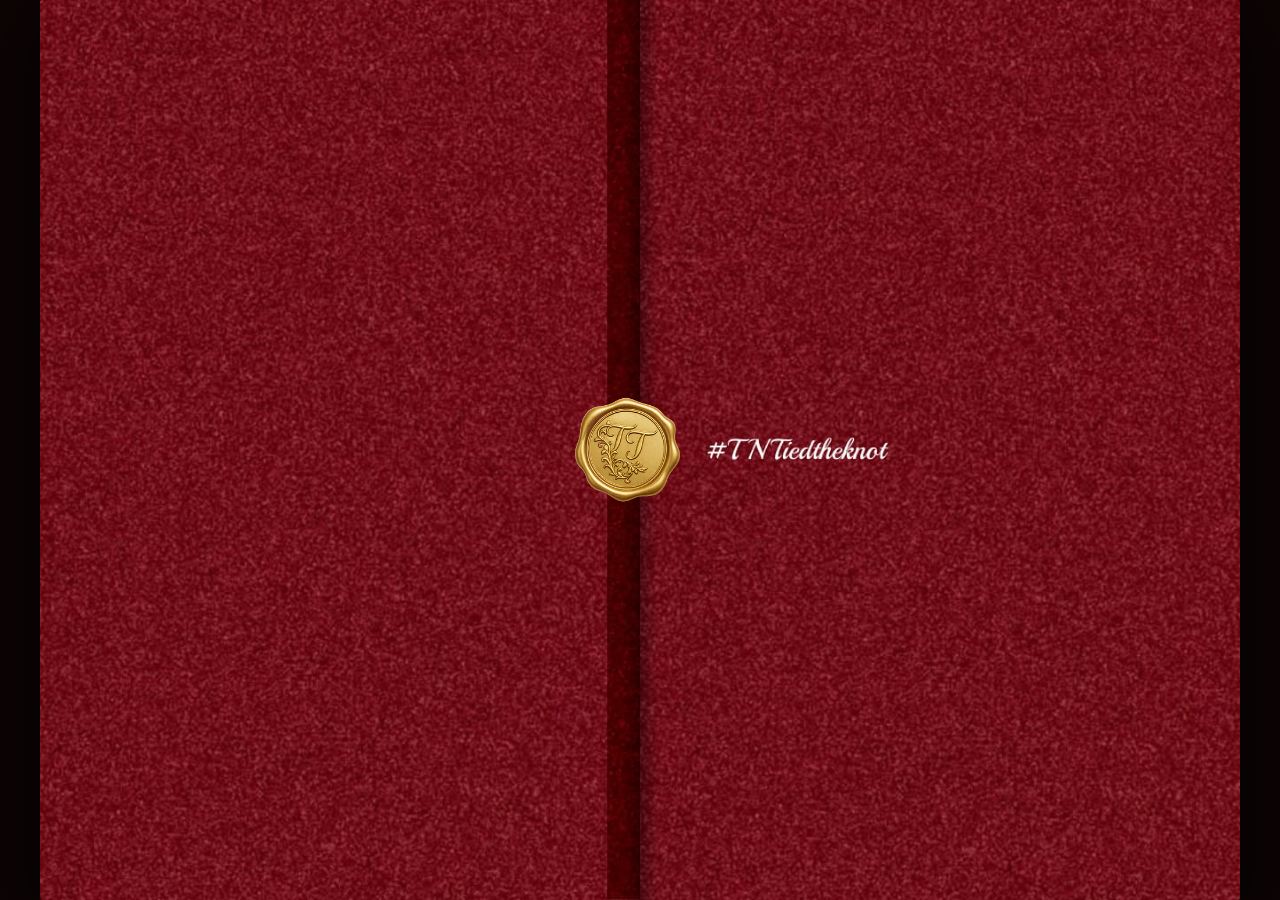
<file: index.html>
<!DOCTYPE html>
<html lang="en">
  <head>
    <meta charset="UTF-8" />
    <meta name="viewport" content="width=device-width, initial-scale=1.0" />
    <title>Tara & Tunde – Save The Date</title>

    <!-- Speed: early connection to Google Fonts -->
    <link rel="preconnect" href="https://fonts.googleapis.com" />
    <link rel="preconnect" href="https://fonts.gstatic.com" crossorigin />
    <link rel="dns-prefetch" href="https://fonts.googleapis.com" />

    <link
      rel="stylesheet"
      href="https://fonts.googleapis.com/css2?family=Material+Symbols+Outlined:opsz,wght,FILL,GRAD@20..48,100..700,0..1,-50..200"
    />
    <link
      href="https://fonts.googleapis.com/css2?family=Cormorant+Garamond:ital,wght@0,300;0,400;1,300;1,400&family=Cinzel:wght@400;600&family=Cinzel+Decorative:wght@400;700&display=swap"
      rel="stylesheet"
    />

    <!-- Preload door + seal images with high priority — ready before first paint -->
    <link
      rel="preload"
      as="image"
      href="image/Left.jpg"
      fetchpriority="high"
      media="(min-width: 601px)"
    />
    <link
      rel="preload"
      as="image"
      href="image/right.jpg"
      fetchpriority="high"
      media="(min-width: 601px)"
    />
    <link
      rel="preload"
      as="image"
      href="image/seal.png"
      fetchpriority="high"
      media="(min-width: 601px)"
    />
    <link
      rel="preload"
      as="image"
      href="image/left-mobile.jpg"
      fetchpriority="high"
      media="(max-width: 600px)"
    />
    <link
      rel="preload"
      as="image"
      href="image/right-mobile.jpg"
      fetchpriority="high"
      media="(max-width: 600px)"
    />
    <link
      rel="preload"
      as="image"
      href="image/seal-mobile.png"
      fetchpriority="high"
      media="(max-width: 600px)"
    />

    <link rel="stylesheet" href="babs.css" />
  </head>
  <body>
    <div class="scene" id="scene">
      <!-- Invitation content revealed behind the doors -->
      <div class="content-card" id="contentCard">
        <div class="invite-content">
          <p class="eyebrow reveal-item" style="--delay: 0.4s">
            You are cordially invited
          </p>
          <h1 class="reveal-item" style="--delay: 0.6s">Save the Date</h1>
          <div class="names reveal-item" style="--delay: 0.9s">
            <img
              class="names-img-desktop"
              src="image/picture-name.jpg"
              alt="Tara and Tunde"
            />
            <img
              class="names-img-mobile"
              src="image/Frame 2121459200.jpg"
              alt="Tara & Tunde"
            />
          </div>
          <!-- <div class="divider reveal-item" style="--delay: 1.2s"></div> -->
          <div class="detail-msg reveal-item" style="--delay: 1.4s">
            kindly join us as we celebrate the beginning of forever
          </div>
          <div class="event-details reveal-item" style="--delay: 1.65s">
            <div class="detail-col">
              <span class="detail-label">SAT</span>
              <span class="detail-label">11:30</span>
            </div>
            <div class="detail-divider-wrap">
              <div class="detail-divider"></div>
            </div>
            <div class="detail-day">04</div>
            <div class="detail-divider-wrap">
              <div class="detail-divider"></div>
            </div>
            <div class="detail-col">
              <span class="detail-label">APRIL</span>
              <span class="detail-label">2026</span>
            </div>
          </div>
          <div class="venue reveal-item" style="--delay: 1.9s">
            12, FIRST AVENUE HOUSING ESTATE, IBARA ADJACENT DR SPA SALON
          </div>
          <div class="action-btns reveal-item" style="--delay: 2.15s">
            <a href="my-rsvp.html" class="action-btn">
              <span class="material-symbols-outlined">mail</span> RSVP HERE
            </a>
            <a
              href="https://maps.app.goo.gl/g6DvrBetQDDmGw9K6"
              target="_blank"
              class="action-btn"
            >
              <span class="material-symbols-outlined">location_on</span>
              LOCATION
            </a>
          </div>
        </div>
      </div>

      <!-- <canvas id="particles"></canvas> -->

      <div class="doors" id="doors">
        <!-- Left door — seal lives here so it slides left with this door -->
        <div class="door left">
          <div class="door-face"></div>
          <div class="seal" id="seal">
            <img
              src="image/seal.png"
              alt="Wax Seal"
              loading="eager"
              decoding="sync"
            />
          </div>
        </div>
        <!-- Right door -->
        <div class="door right">
          <div class="door-face"></div>
        </div>
      </div>
    </div>

    <script src="babs.js" defer></script>
  </body>
</html>
</file>
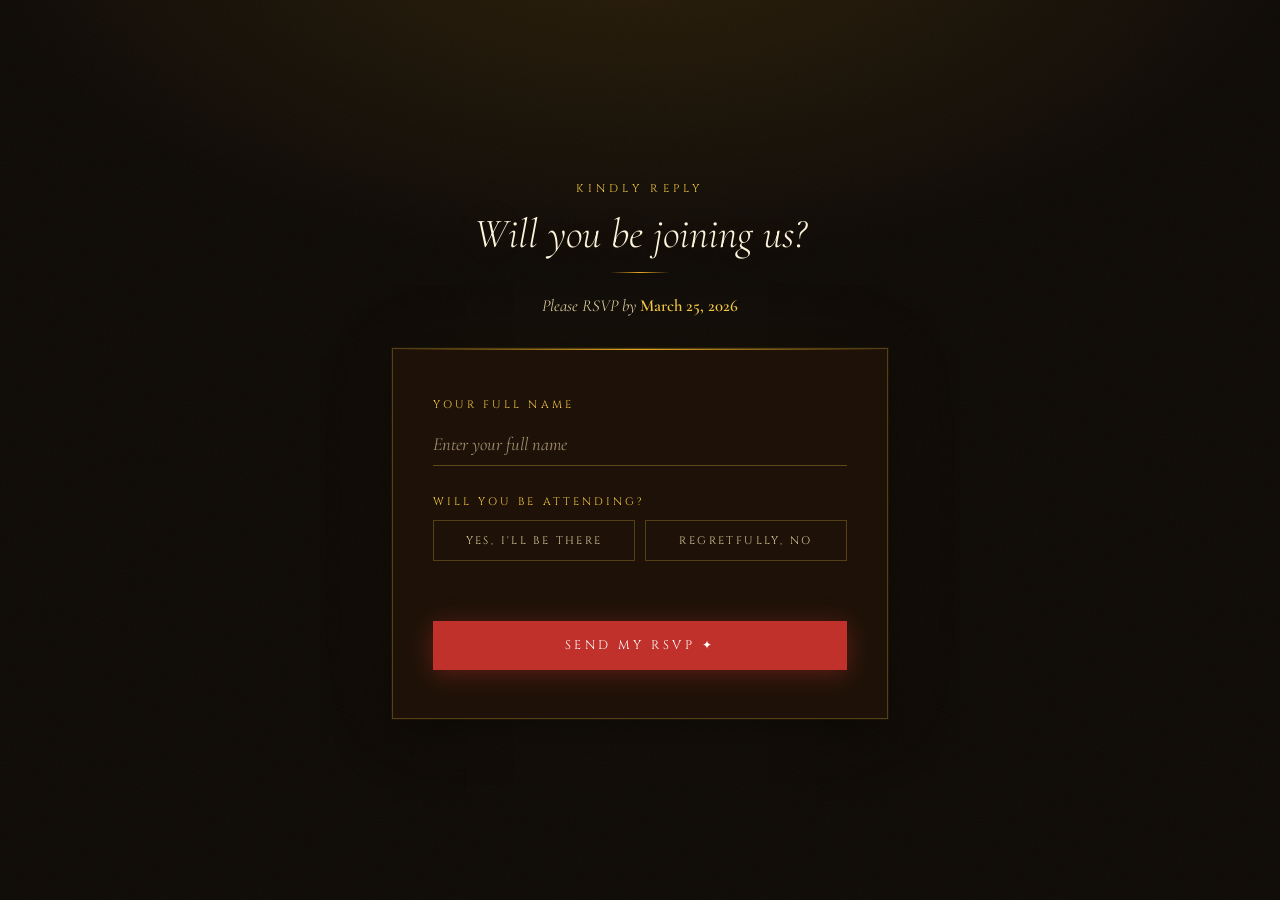
<file: my-rsvp.html>
<!DOCTYPE html>
<html lang="en">
  <head>
    <meta charset="UTF-8" />
    <meta name="viewport" content="width=device-width, initial-scale=1.0" />
    <title>Document</title>
    <link rel="stylesheet" href="rsvp.css" />
    <link
      href="https://fonts.googleapis.com/css2?family=Cormorant+Garamond:ital,wght@0,300;0,400;0,600;1,300;1,400&family=Cinzel:wght@400;600&family=EB+Garamond:ital@1&display=swap"
      rel="stylesheet"
    />
  </head>
  <body>
    <!-- ══════════ RSVP ══════════ -->
    <section class="rsvp-section" id="rsvp">
      <p class="section-eyebrow">Kindly Reply</p>
      <h2 class="section-title">Will you be joining us?</h2>
      <div class="section-rule"></div>
      <p class="rsvp-deadline">
        Please RSVP by
        <strong style="color: var(--gold-light)">March 25, 2026</strong>
      </p>

      <div class="form-card">
        <div id="rsvp-form">
          <div class="form-group">
            <label class="form-label" for="fullname">Your Full Name</label>
            <input
              class="form-input"
              type="text"
              id="fullname"
              placeholder="Enter your full name"
              autocomplete="name"
            />
          </div>

          <div class="form-group">
            <label class="form-label">Will you be attending?</label>
            <div class="toggle-group">
              <button
                class="toggle-btn"
                id="btn-yes"
                onclick="setAttending(true)"
              >
                Yes, I'll be there
              </button>
              <button
                class="toggle-btn"
                id="btn-no"
                onclick="setAttending(false)"
              >
                Regretfully, no
              </button>
            </div>
          </div>

          <div class="form-group" id="plusone-section" style="display: none">
            <label class="form-label">Are you bringing a plus one?</label>
            <div class="toggle-group">
              <button
                class="toggle-btn"
                id="btn-plus-yes"
                onclick="setPlusOne(true)"
              >
                Yes
              </button>
              <button
                class="toggle-btn"
                id="btn-plus-no"
                onclick="setPlusOne(false)"
              >
                No
              </button>
            </div>
          </div>

          <div class="form-group plus-one-field" id="plusone-name-group">
            <label class="form-label" for="plusname"
              >Plus One's Full Name</label
            >
            <input
              class="form-input"
              type="text"
              id="plusname"
              placeholder="Enter their full name"
            />
          </div>

          <button class="form-submit" onclick="submitRSVP()">
            Send My RSVP ✦
          </button>
        </div>

        <div class="success-msg" id="success-msg">
          <div class="check">✦</div>
          <h3>RSVP Received</h3>
          <p id="success-text">We can't wait to celebrate with you.</p>
        </div>
      </div>
    </section>
    <script src="rsvp.js"></script>
  </body>
</html>
</file>
<file: babs.css>
*,
*::before,
*::after {
  box-sizing: border-box;
  margin: 0;
  padding: 0;
}

body {
  background: #0d0404;
  display: flex;
  flex-direction: column;
  align-items: center;
  justify-content: center;
  min-height: 100vh;
  min-height: 100dvh;
  font-family: "Cormorant Garamond", serif;
  padding: 0;
}

.scene {
  position: relative;
  overflow: hidden;
  border-radius: 2px;
  box-shadow: 0 20px 70px rgba(0, 0, 0, 0.8);
  width: min(1200px, 100vw - 32px);
  height: 100vh;
  height: 100dvh;
}

/* ── WHITE CONTENT CARD ── */
.content-card {
  position: absolute;
  inset: 0;
  background: #fff;
  z-index: 1;
  display: flex;
  align-items: center;
  justify-content: center;
  opacity: 0;
  transition: opacity 0.8s ease 0.6s;
}

.content-card.revealed {
  opacity: 1;
}

.invite-content {
  position: relative;
  z-index: 2;
  text-align: center;
  padding: clamp(20px, 5%, 48px);
  color: #2a0a0a;
  width: 100%;
}

.eyebrow {
  font-family: "Cinzel", serif;
  font-size: 16px;
  letter-spacing: 0.4em;
  color: #5a1a1a;
  text-transform: uppercase;
  margin-bottom: 24px;
}

.invite-content h1 {
  font-family: "Cinzel Decorative", serif;
  font-variant-numeric: lining-nums proportional-nums;
  font-size: clamp(24px, 2vw, 40px);
  letter-spacing: clamp(3px, 0.7vw, 7px);
  font-weight: 400;
  text-transform: uppercase;
  line-height: 97%;
  color: #000;
  margin-bottom: clamp(12px, 2.5%, 20px);
}

.names {
  display: flex;
  align-items: center;
  justify-content: center;
}
.invite-content .names img {
  height: 320px;
}

.names-img-mobile {
  display: none;
}

.detail-msg {
  font-style: italic;
  font-size: 20px;
}

.invite-content .divider {
  width: clamp(40px, 6vw, 60px);
  height: 1px;
  background: #c9a84c;
  margin: clamp(12px, 2.5%, 22px) auto;
}

/* ── EVENT DETAILS ── */
.event-details {
  display: flex;
  align-items: center;
  justify-content: center;
  gap: clamp(8px, 2vw, 20px);
  margin: clamp(10px, 2%, 18px) 0;
}

.detail-day {
  font-family: "Cormorant Garamond" serif;
  font-variant-numeric: lining-nums proportional-nums;
  font-size: 60px;
  font-weight: 300;
  color: #1a0505;
  line-height: 1;
}

.detail-col {
  display: flex;
  flex-direction: column;
  align-items: center;
  gap: 2px;
}

.detail-label {
  font-family: "Cormorant Garamond", serif;
  font-size: 20px;
  letter-spacing: clamp(1px, 0.3vw, 3px);
  color: #000;
  font-variant-numeric: lining-nums proportional-nums;
}

.detail-divider {
  width: 1px;
  height: clamp(40px, 7vw, 80px);
  background-color: #333;
}

.action-btns {
  display: flex;
  gap: 32px;
  justify-content: center;
  margin-top: clamp(8px, 1.5%, 16px);
  padding: 8px;
  overflow: visible;
}

.action-btn .material-symbols-outlined {
  font-size: 16px;
  line-height: 1;
  vertical-align: middle;
}

.action-btn {
  font-family: serif;
  font-size: 16px;
  letter-spacing: clamp(1px, 0.3vw, 2px);
  color: #8b1a1a;
  border: 1.5px solid #8b1a1a;
  padding: clamp(6px, 1vw, 11px) clamp(10px, 1.8vw, 22px);
  text-decoration: none;
  text-transform: uppercase;
  display: inline-flex;
  align-items: center;
  gap: 6px;
  transition: background 0.3s, color 0.3s;
  margin-top: 8px;
  box-shadow: 4px 4px 0 0;
}

.action-btn:hover {
  background: #8b1a1a;
  color: #fff;
}

/* ── DOORS ── */
.doors {
  position: absolute;
  inset: 0;
  z-index: 10;
  display: flex;
  /* overflow visible so seal straddles the seam */
  overflow: visible;
}

.door {
  width: 50%;
  height: 100%;
  position: relative;
  overflow: hidden;
  transition: transform 1.2s cubic-bezier(0.77, 0, 0.175, 1);
  flex-shrink: 0;
  will-change: transform;
  backface-visibility: hidden;
}

.door.left {
  transform-origin: left center;
  overflow: visible;
  z-index: 12; /* above door.right so seal child renders on top */
}
.door.right {
  transform-origin: right center;
  z-index: 11;
}

.doors.open {
  pointer-events: none;
}

.doors.open .door.left {
  transform: translateX(-100%);
}
.doors.open .door.right {
  transform: translateX(100%);
}

/* Each door has its own image */
.door .door-face {
  position: absolute;
  inset: 0;
  background-repeat: no-repeat;
  background-size: cover;
  background-position: center;
  /* clip the face even though door itself overflows for seal */
  overflow: hidden;
}

.door.left .door-face {
  background-image: url("image/Left.jpg");
}

.door.right .door-face {
  background-image: url("image/right.jpg");
}

/* subtle seam shadow */
.door.left .door-face::after {
  content: "";
  position: absolute;
  top: 0;
  right: 0;
  bottom: 0;
  width: 18px;
  background: linear-gradient(to left, rgba(0, 0, 0, 0.35), transparent);
  pointer-events: none;
}

.door.right .door-face::after {
  content: "";
  position: absolute;
  top: 0;
  left: 0;
  bottom: 0;
  width: 18px;
  background: linear-gradient(to right, rgba(0, 0, 0, 0.35), transparent);
  pointer-events: none;
}

/* ── SEAL — child of .door.left so it travels with the left door ── */
.seal {
  position: absolute;
  right: 0;
  top: 50%;
  transform: translate(40%, -50%);
  width: clamp(70px, 10vw, 180px);
  height: clamp(70px, 10vw, 180px);
  z-index: 50;
  cursor: pointer;
  /* no transition here — seal rides with the door's transform */
  mix-blend-mode: lighten;
}

/* .seal:hover img {
  transform: scale(1.06);
  transition: transform 0.25s ease;
} */

/* .seal:active img {
  transform: scale(0.93);
  transition: transform 0.1s ease;
} */

.seal img {
  width: 100%;
  height: 100%;
  object-fit: contain;
  display: block;
  transition: transform 0.25s ease;
}

/* fade out when open */
.doors.open .seal {
  opacity: 0;
  pointer-events: none;
}

/* ── STAGGERED REVEAL ── */
@keyframes fadeSlideUp {
  from {
    opacity: 0;
    transform: translateY(22px);
  }
  to {
    opacity: 1;
    transform: translateY(0);
  }
}

.reveal-item {
  opacity: 0;
  transform: translateY(22px);
}

.content-card.revealed .reveal-item {
  animation: fadeSlideUp 0.65s ease forwards;
  animation-delay: var(--delay, 0s);
}

/* Reset when doors close so re-opening replays the animation */
.content-card:not(.revealed) .reveal-item {
  opacity: 0;
  transform: translateY(22px);
  animation: none;
}

.venue {
  font-family: "Cormorant Garamond", serif;
  font-size: clamp(16px, 1.4vw, 20px);
  color: #5a1a1a;
  line-height: 1.2;
  margin-top: clamp(8px, 1.5%, 14px);
  letter-spacing: 0.5px;
  text-transform: capitalize;
  font-variant-numeric: lining-nums proportional-nums;
}

/* ══ MOBILE ══ */
@media (max-width: 600px) {
  body {
    padding: 0;
    height: 100vh;
  }

  .scene {
    width: 100vw;
    height: 100dvh;
    border-radius: 0;
  }

  .door.left .door-face {
    background-image: url("image/left-mobile.jpg");
  }

  .door.right .door-face {
    background-image: url("image/right-mobile.jpg");
  }

  .seal img {
    content: url("image/seal-mobile.png");
  }

  .seal {
    width: clamp(75px, 22vw, 110px);
    height: clamp(75px, 22vw, 110px);
  }

  .names-img-desktop {
    display: none;
  }

  .names-img-mobile {
    display: block;
    height: clamp(80px, 30vw, 200px);
    width: auto;
    max-width: 90%;
  }

  .detail-msg {
    font-size: 16px;
  }

  .invite-content h1 {
    font-size: 24px;
    letter-spacing: 4px;
  }

  .eyebrow {
    font-size: 12px;
    letter-spacing: 0.3em;
  }

  .invite-content .names {
    font-size: clamp(32px, 9vw, 48px);
  }
}
</file>
<file: rsvp.css>
*,
*::before,
*::after {
  box-sizing: border-box;
  margin: 0;
  padding: 0;
}

:root {
  --cream: #fdf4dc;
  --cream-dim: #d9c89a;
  --deep: #0d0905;
  --bg-mid: #1a120a;
  --bg-card: #1e1208;
  --gold: #e8a820;
  --gold-light: #f5c842;
  --gold-dark: #b07d10;
  --gold-glow: rgba(245, 200, 66, 0.25);
  --red: #c0312b;
  --red-light: #e8402e;
  --muted: #a08d6e;
  --border: rgba(245, 200, 66, 0.25);
  --border-hover: rgba(245, 200, 66, 0.65);
  --error: #ff6b6b;
  --transition: 0.25s ease;
}

html {
  scroll-behavior: smooth;
}

body {
  background: var(--deep);
  font-family: "Cormorant Garamond", serif;
  color: var(--cream);
  min-height: 100vh;
  display: flex;
  align-items: center;
  justify-content: center;
  padding: 1rem;
  background-image: radial-gradient(
      ellipse 80% 60% at 50% -10%,
      rgba(184, 130, 30, 0.18) 0%,
      transparent 65%
    ),
    url("data:image/svg+xml,%3Csvg xmlns='http://www.w3.org/2000/svg' width='300' height='300'%3E%3Cfilter id='n'%3E%3CfeTurbulence type='fractalNoise' baseFrequency='0.75' numOctaves='4' stitchTiles='stitch'/%3E%3C/filter%3E%3Crect width='300' height='300' filter='url(%23n)' opacity='0.04'/%3E%3C/svg%3E");
}

/* ── RSVP SECTION ── */
.rsvp-section {
  background: transparent;
  width: 100%;
  max-width: 560px;
  padding: clamp(2rem, 6vw, 5rem) clamp(1rem, 4vw, 2rem);
  display: flex;
  flex-direction: column;
  align-items: center;
  text-align: center;
}

.section-eyebrow {
  font-family: "Cinzel", serif;
  font-size: clamp(0.58rem, 2vw, 0.7rem);
  letter-spacing: 0.38em;
  color: var(--gold-light);
  text-transform: uppercase;
  margin-bottom: 0.85rem;
}

.section-title {
  font-family: "Cormorant Garamond", serif;
  font-style: italic;
  font-weight: 300;
  font-size: clamp(1.7rem, 6vw, 2.6rem);
  color: var(--cream);
  margin-bottom: 0.75rem;
  line-height: 1.2;
  text-shadow: 0 0 40px rgba(245, 200, 66, 0.18);
}

.section-rule {
  width: 60px;
  height: 1px;
  background: linear-gradient(90deg, transparent, var(--gold), transparent);
  margin: 0 auto 1.4rem;
}

.rsvp-deadline {
  font-family: "Cormorant Garamond", serif;
  font-style: italic;
  font-size: clamp(0.9rem, 3vw, 1.05rem);
  color: var(--cream-dim);
  margin-bottom: 2rem;
  text-align: center;
}

.rsvp-deadline strong {
  color: var(--gold-light);
  font-style: normal;
  font-weight: 600;
}

/* ── FORM CARD ── */
.form-card {
  background: var(--bg-card);
  border: 1px solid var(--border);
  padding: clamp(1.6rem, 5vw, 3rem) clamp(1.2rem, 5vw, 2.5rem);
  width: 100%;
  max-width: 540px;
  text-align: left;
  position: relative;
  overflow: hidden;
  box-shadow: 0 0 0 1px rgba(245, 200, 66, 0.05), 0 10px 48px rgba(0, 0, 0, 0.6),
    0 0 80px rgba(184, 130, 30, 0.07);
}

.form-card::before {
  content: "";
  position: absolute;
  top: 0;
  left: 0;
  right: 0;
  height: 1px;
  background: linear-gradient(90deg, transparent, var(--gold), transparent);
}

/* ── FORM GROUPS ── */
.form-group {
  margin-bottom: 1.75rem;
}

.form-label {
  font-family: "Cinzel", serif;
  font-size: clamp(0.58rem, 1.8vw, 0.68rem);
  letter-spacing: 0.28em;
  color: var(--gold-light);
  text-transform: uppercase;
  display: block;
  margin-bottom: 0.65rem;
}

.form-input {
  width: 100%;
  background: transparent;
  border: none;
  border-bottom: 1px solid rgba(245, 200, 66, 0.3);
  padding: 0.65rem 0;
  font-family: "Cormorant Garamond", serif;
  font-size: clamp(1rem, 3.5vw, 1.15rem);
  color: var(--cream);
  outline: none;
  transition: border-color var(--transition), box-shadow var(--transition);
  -webkit-appearance: none;
}

.form-input::placeholder {
  color: var(--muted);
  font-style: italic;
}

.form-input:focus {
  border-bottom-color: var(--gold-light);
  box-shadow: 0 2px 0 0 var(--gold-glow);
}

/* ── TOGGLE BUTTONS ── */
.toggle-group {
  display: flex;
  gap: 0.6rem;
  flex-wrap: wrap;
}

.toggle-btn {
  flex: 1;
  min-width: 120px;
  font-family: "Cinzel", serif;
  font-size: clamp(0.58rem, 2vw, 0.68rem);
  letter-spacing: 0.22em;
  text-transform: uppercase;
  padding: 0.75rem 0.8rem;
  border: 1px solid var(--border);
  background: transparent;
  color: var(--cream-dim);
  cursor: pointer;
  transition: all var(--transition);
  text-align: center;
  white-space: nowrap;
}

.toggle-btn.active {
  background: linear-gradient(
    135deg,
    rgba(245, 200, 66, 0.18),
    rgba(184, 130, 30, 0.12)
  );
  border-color: var(--gold);
  color: var(--gold-light);
  box-shadow: 0 0 14px rgba(245, 200, 66, 0.15);
}

.toggle-btn:hover:not(.active) {
  border-color: var(--border-hover);
  color: var(--cream);
  background: rgba(245, 200, 66, 0.05);
}

/* ── PLUS-ONE SLIDE ── */
.plus-one-field {
  overflow: hidden;
  max-height: 0;
  transition: max-height 0.4s ease, opacity 0.4s ease, margin 0.3s ease;
  opacity: 0;
  margin-bottom: 0;
}

.plus-one-field.visible {
  max-height: 120px;
  opacity: 1;
  margin-bottom: 1.75rem;
}

/* ── SUBMIT BUTTON ── */
.form-submit {
  width: 100%;
  font-family: "Cinzel", serif;
  font-size: clamp(0.65rem, 2.2vw, 0.78rem);
  letter-spacing: 0.28em;
  text-transform: uppercase;
  padding: clamp(0.85rem, 3vw, 1rem) 1.5rem;
  background: var(--red);
  border: none;
  color: #fff;
  cursor: pointer;
  margin-top: 2rem;
  transition: background var(--transition), box-shadow var(--transition),
    transform var(--transition);
  box-shadow: 0 4px 24px rgba(192, 49, 43, 0.4);
}

.form-submit:hover {
  background: var(--red-light);
  box-shadow: 0 6px 32px rgba(232, 64, 46, 0.55);
  transform: translateY(-1px);
}

.form-submit:active {
  transform: translateY(0);
}

/* ── VALIDATION ── */
@keyframes shake {
  0%,
  100% {
    transform: translateX(0);
  }
  20%,
  60% {
    transform: translateX(-6px);
  }
  40%,
  80% {
    transform: translateX(6px);
  }
}

.shake {
  animation: shake 0.35s ease;
}

.input-error {
  border-bottom-color: var(--error) !important;
}

/* ── SUCCESS STATE ── */
.success-msg {
  display: none;
  text-align: center;
  padding: clamp(2rem, 6vw, 3rem) 1rem;
}

.success-msg.visible {
  display: block;
}

.success-msg .check {
  font-size: clamp(2rem, 8vw, 3rem);
  color: var(--gold-light);
  text-shadow: 0 0 30px rgba(245, 200, 66, 0.65);
  margin-bottom: 1rem;
  animation: pulse 2s ease infinite;
}

@keyframes pulse {
  0%,
  100% {
    text-shadow: 0 0 30px rgba(245, 200, 66, 0.65);
  }
  50% {
    text-shadow: 0 0 55px rgba(245, 200, 66, 0.95);
  }
}

.success-msg h3 {
  font-family: "Cinzel", serif;
  font-size: clamp(0.75rem, 3vw, 0.9rem);
  letter-spacing: 0.3em;
  color: var(--gold-light);
  text-transform: uppercase;
  margin-bottom: 0.7rem;
}

.success-msg p {
  font-family: "Cormorant Garamond", serif;
  font-style: italic;
  font-size: clamp(1rem, 3.5vw, 1.2rem);
  color: var(--cream-dim);
}

/* ── MOBILE ── */
@media (max-width: 400px) {
  .toggle-group {
    flex-direction: column;
  }
  .toggle-btn {
    flex: unset;
    width: 100%;
  }
}
</file>
